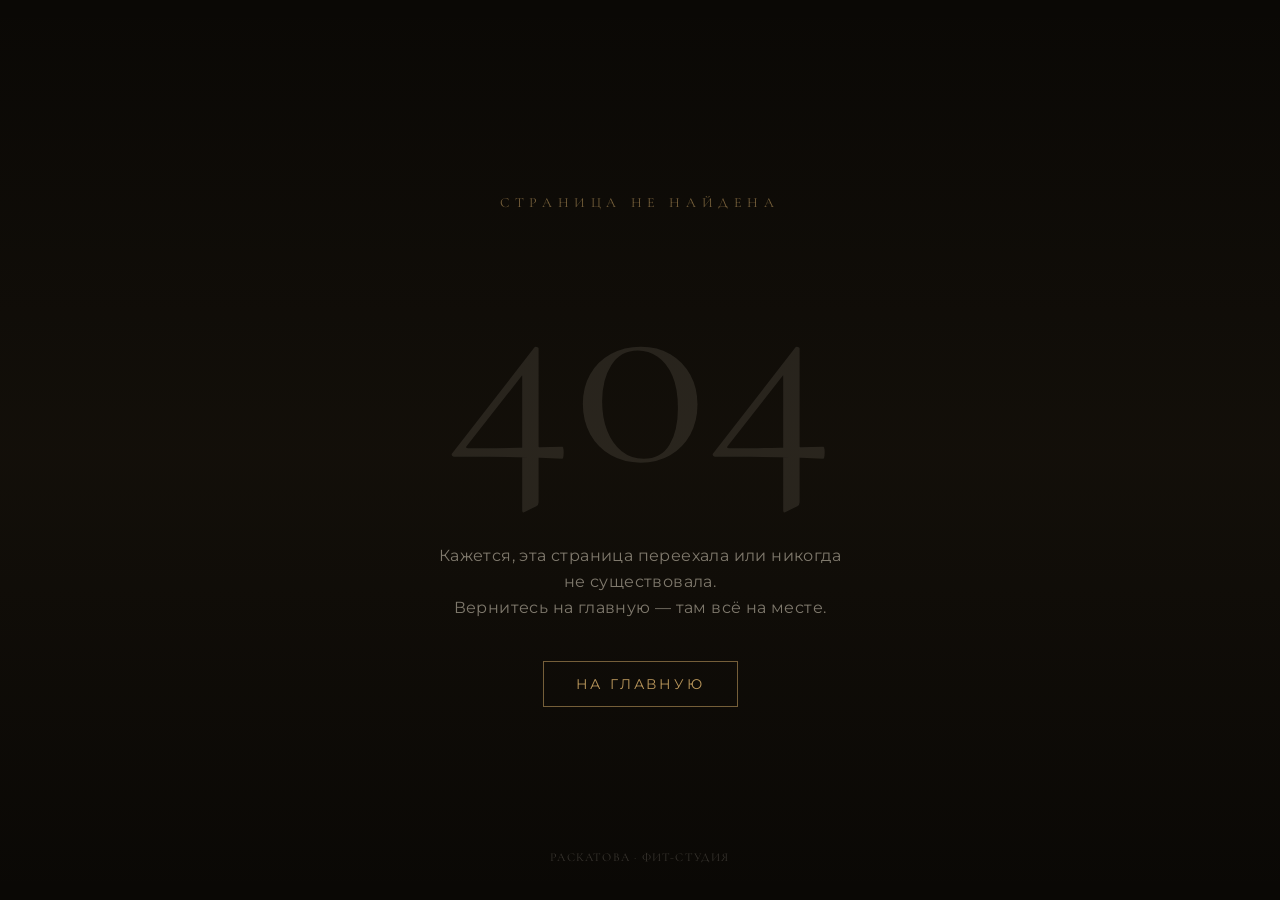
<file: index.html>
<!DOCTYPE html>
<html lang="ru">
  <head>
    <meta charset="UTF-8" />
    <meta name="viewport" content="width=device-width, initial-scale=1.0, maximum-scale=1" />

    <!-- ─── Primary SEO ─── -->
    <title>РАСКАТОВА Фит-Студия — фитнес в Коломне | Персональные тренировки</title>
    <meta name="description" content="Бутик-фит-студия Арины Раскатовой в Коломне. Персональные и групповые тренировки: силовой тренинг, растяжка, ягодичный марафон, стрип-пластика. Мини-группы до 4 человек. 16 лет опыта. Записаться: +7 (968) 945-36-12." />
    <meta name="keywords" content="фитнес Коломна, тренировки Коломна, фит-студия Коломна, персональный тренер Коломна, групповые тренировки Коломна, Раскатова фит-студия, ягодичный марафон Коломна, растяжка Коломна, силовой тренинг, стрип-пластика Коломна, фитнес для женщин Коломна" />
    <meta name="author" content="Арина Раскатова" />
    <meta name="robots" content="index, follow, max-image-preview:large, max-snippet:-1, max-video-preview:-1" />
    <link rel="canonical" href="https://raskatovafitstudio.ru/" />

    <!-- ─── Favicon (Яндекс читает favicon.ico) ─── -->
    <link rel="shortcut icon" href="/favicon.ico" />
    <link rel="icon" type="image/x-icon" href="/favicon.ico" />
    <link rel="icon" type="image/png" sizes="32x32" href="/favicon-32x32.png" />
    <link rel="icon" type="image/svg+xml" href="/favicon.svg" />
    <link rel="apple-touch-icon" sizes="180x180" href="/apple-touch-icon.png" />

    <!-- ─── Open Graph ─── -->
    <meta property="og:type" content="website" />
    <meta property="og:url" content="https://raskatovafitstudio.ru/" />
    <meta property="og:title" content="РАСКАТОВА Фит-Студия — фитнес в Коломне" />
    <meta property="og:description" content="Бутик-фит-студия в Коломне. Мини-группы до 4 человек, 8+ направлений, 16 лет опыта тренера. Фитнес без скуки и стыда — ради здоровья." />
    <meta property="og:image" content="https://raskatovafitstudio.ru/opengraph.jpg" />
    <meta property="og:image:width" content="1200" />
    <meta property="og:image:height" content="630" />
    <meta property="og:image:alt" content="РАСКАТОВА Фит-Студия в Коломне" />
    <meta property="og:locale" content="ru_RU" />
    <meta property="og:site_name" content="РАСКАТОВА Фит-Студия" />

    <!-- ─── Twitter / X ─── -->
    <meta name="twitter:card" content="summary_large_image" />
    <meta name="twitter:url" content="https://raskatovafitstudio.ru/" />
    <meta name="twitter:title" content="РАСКАТОВА Фит-Студия — фитнес в Коломне" />
    <meta name="twitter:description" content="Бутик-фит-студия в Коломне. Мини-группы до 4 человек, 8+ направлений, 16 лет опыта тренера." />
    <meta name="twitter:image" content="https://raskatovafitstudio.ru/opengraph.jpg" />

    <!-- ─── Fonts ─── -->
    <link rel="preconnect" href="https://fonts.googleapis.com">
    <link rel="preconnect" href="https://fonts.gstatic.com" crossorigin>
    <link href="https://fonts.googleapis.com/css2?family=Cormorant+Garamond:ital,wght@0,300;0,400;0,500;0,600;0,700;1,300;1,400&family=Montserrat:wght@300;400;500;600&display=swap" rel="stylesheet">

    <!-- ─── JSON-LD: LocalBusiness / HealthClub ─── -->
    <script type="application/ld+json">
    {
      "@context": "https://schema.org",
      "@type": ["HealthClub", "LocalBusiness"],
      "name": "РАСКАТОВА Фит-Студия",
      "alternateName": ["Raskatova Fit Studio", "Раскатова фит-студия Коломна"],
      "description": "Бутик-фит-студия Арины Раскатовой в Коломне. Персональные и групповые тренировки: силовой тренинг, растяжка, ягодичный марафон, стрип-пластика. Мини-группы до 4 человек. 16 лет опыта тренера.",
      "url": "https://raskatovafitstudio.ru/",
      "logo": {
        "@type": "ImageObject",
        "url": "https://raskatovafitstudio.ru/favicon-32x32.png",
        "width": 32,
        "height": 32
      },
      "image": {
        "@type": "ImageObject",
        "url": "https://raskatovafitstudio.ru/opengraph.jpg",
        "width": 1200,
        "height": 630
      },
      "telephone": "+79689453612",
      "address": {
        "@type": "PostalAddress",
        "streetAddress": "ул. Девичье поле, д. 4А",
        "addressLocality": "Коломна",
        "addressRegion": "Московская область",
        "postalCode": "140400",
        "addressCountry": "RU"
      },
      "geo": {
        "@type": "GeoCoordinates",
        "latitude": 55.0864,
        "longitude": 38.7718
      },
      "priceRange": "₽₽",
      "currenciesAccepted": "RUB",
      "paymentAccepted": "Наличные, Банковская карта",
      "openingHoursSpecification": [
        {
          "@type": "OpeningHoursSpecification",
          "dayOfWeek": ["Monday","Tuesday","Wednesday","Thursday","Friday"],
          "opens": "08:00",
          "closes": "21:00"
        },
        {
          "@type": "OpeningHoursSpecification",
          "dayOfWeek": ["Saturday","Sunday"],
          "opens": "09:00",
          "closes": "18:00"
        }
      ],
      "hasOfferCatalog": {
        "@type": "OfferCatalog",
        "name": "Тренировки и услуги",
        "itemListElement": [
          {
            "@type": "Offer",
            "itemOffered": {
              "@type": "Service",
              "name": "Индивидуальная тренировка",
              "description": "Персональная тренировка один на один с тренером, 60 минут, программа под ваши цели"
            },
            "price": "900",
            "priceCurrency": "RUB"
          },
          {
            "@type": "Offer",
            "itemOffered": {
              "@type": "Service",
              "name": "Смарт-группа (2–3 человека)",
              "description": "Тренировка в мини-группе с подругами, у каждой своя программа"
            },
            "price": "800",
            "priceCurrency": "RUB"
          },
          {
            "@type": "Offer",
            "itemOffered": {
              "@type": "Service",
              "name": "Марафон «Бразильские ягодицы»",
              "description": "Авторская программа на 1 месяц: 8 тренировок, гайд по питанию, до 4 участников"
            },
            "price": "3290",
            "priceCurrency": "RUB"
          },
          {
            "@type": "Offer",
            "itemOffered": {
              "@type": "Service",
              "name": "Марафон «Жиросжигание»",
              "description": "Программа на 1 месяц: 8 тренировок, прицельная работа с проблемными зонами"
            },
            "price": "3290",
            "priceCurrency": "RUB"
          },
          {
            "@type": "Offer",
            "itemOffered": {
              "@type": "Service",
              "name": "Массаж",
              "description": "Расслабляющий и восстановительный массаж"
            }
          }
        ]
      },
      "founder": {
        "@type": "Person",
        "name": "Арина Раскатова",
        "jobTitle": "Фитнес-тренер",
        "description": "Лицензированный тренер 11 направлений, 16 лет опыта в фитнесе"
      },
      "areaServed": [
        {
          "@type": "City",
          "name": "Коломна"
        },
        {
          "@type": "AdministrativeArea",
          "name": "Московская область"
        }
      ],
      "knowsAbout": ["силовой тренинг", "функциональный тренинг", "растяжка", "стрип-пластика", "йога", "ягодичный марафон", "жиросжигание", "здоровая спина", "массаж"]
    }
    </script>

    <!-- ─── JSON-LD: FAQPage (расширенные сниппеты в Яндексе и Google) ─── -->
    <script type="application/ld+json">
    {
      "@context": "https://schema.org",
      "@type": "FAQPage",
      "mainEntity": [
        {
          "@type": "Question",
          "name": "Где находится РАСКАТОВА фит-студия в Коломне?",
          "acceptedAnswer": {
            "@type": "Answer",
            "text": "Студия расположена по адресу: г. Коломна, ул. Девичье поле, д. 4А. Телефон: +7 (968) 945-36-12."
          }
        },
        {
          "@type": "Question",
          "name": "Сколько стоит персональная тренировка в Коломне в РАСКАТОВА фит-студии?",
          "acceptedAnswer": {
            "@type": "Answer",
            "text": "Индивидуальная тренировка — 900 рублей за занятие (60 минут). Смарт-группа (2–3 человека) — 800 рублей с человека. Марафон «Бразильские ягодицы» или «Жиросжигание» — 3 290 рублей в месяц (8 тренировок)."
          }
        },
        {
          "@type": "Question",
          "name": "Какие направления тренировок есть в РАСКАТОВА фит-студии?",
          "acceptedAnswer": {
            "@type": "Answer",
            "text": "В студии 8+ направлений: силовой тренинг, функциональный тренинг, жиросжигающие тренировки, растяжка, здоровая спина, степ + сила, бразильские ягодицы, стрип-пластика и массаж."
          }
        },
        {
          "@type": "Question",
          "name": "Сколько человек в группе на тренировках?",
          "acceptedAnswer": {
            "@type": "Answer",
            "text": "Максимум 4 человека в мини-группе. Смарт-группы — 2–3 человека. Это гарантирует личное внимание тренера каждому участнику."
          }
        },
        {
          "@type": "Question",
          "name": "Можно ли заниматься в студии, если давно не было тренировок или есть проблемы со здоровьем?",
          "acceptedAnswer": {
            "@type": "Answer",
            "text": "Да, студия специализируется на комфортном старте. Программа составляется индивидуально с учётом вашего состояния, здоровья и уровня подготовки. Никаких жёстких тренировок «до потери пульса»."
          }
        },
        {
          "@type": "Question",
          "name": "Как записаться на тренировку в РАСКАТОВА фит-студии?",
          "acceptedAnswer": {
            "@type": "Answer",
            "text": "Запишитесь онлайн через форму на сайте raskatovafitstudio.ru или позвоните по номеру +7 (968) 945-36-12. Студия находится в Коломне, ул. Девичье поле, д. 4А."
          }
        }
      ]
    }
    </script>

    <!-- ─── JSON-LD: BreadcrumbList ─── -->
    <script type="application/ld+json">
    {
      "@context": "https://schema.org",
      "@type": "BreadcrumbList",
      "itemListElement": [
        {
          "@type": "ListItem",
          "position": 1,
          "name": "РАСКАТОВА Фит-Студия",
          "item": "https://raskatovafitstudio.ru/"
        }
      ]
    }
    </script>

    <!-- ─── Assets ─── -->
    <script type="module" crossorigin src="assets/index-Dv2Tq3bS.js"></script>
    <link rel="stylesheet" crossorigin href="assets/index-hjs_Nuk6.css">
  </head>
  <body>
    <div id="root"></div>
  </body>
</html>
</file>
<file: assets/index-hjs_Nuk6.css>
@import"https://fonts.googleapis.com/css2?family=Cormorant+Garamond:ital,wght@0,400;0,600;1,400;1,600&family=Montserrat:wght@300;400;500&display=swap";@layer components;@layer properties{@supports (((-webkit-hyphens:none)) and (not (margin-trim:inline))) or ((-moz-orient:inline) and (not (color:rgb(from red r g b)))){*,:before,:after,::backdrop{--tw-translate-x:0;--tw-translate-y:0;--tw-translate-z:0;--tw-scale-x:1;--tw-scale-y:1;--tw-scale-z:1;--tw-space-y-reverse:0;--tw-space-x-reverse:0;--tw-divide-x-reverse:0;--tw-border-style:solid;--tw-gradient-position:initial;--tw-gradient-from:#0000;--tw-gradient-via:#0000;--tw-gradient-to:#0000;--tw-gradient-stops:initial;--tw-gradient-via-stops:initial;--tw-gradient-from-position:0%;--tw-gradient-via-position:50%;--tw-gradient-to-position:100%;--tw-leading:initial;--tw-font-weight:initial;--tw-tracking:initial;--tw-shadow:0 0 #0000;--tw-shadow-color:initial;--tw-shadow-alpha:100%;--tw-inset-shadow:0 0 #0000;--tw-inset-shadow-color:initial;--tw-inset-shadow-alpha:100%;--tw-ring-color:initial;--tw-ring-shadow:0 0 #0000;--tw-inset-ring-color:initial;--tw-inset-ring-shadow:0 0 #0000;--tw-ring-inset:initial;--tw-ring-offset-width:0px;--tw-ring-offset-color:#fff;--tw-ring-offset-shadow:0 0 #0000;--tw-outline-style:solid;--tw-blur:initial;--tw-brightness:initial;--tw-contrast:initial;--tw-grayscale:initial;--tw-hue-rotate:initial;--tw-invert:initial;--tw-opacity:initial;--tw-saturate:initial;--tw-sepia:initial;--tw-drop-shadow:initial;--tw-drop-shadow-color:initial;--tw-drop-shadow-alpha:100%;--tw-drop-shadow-size:initial;--tw-backdrop-blur:initial;--tw-backdrop-brightness:initial;--tw-backdrop-contrast:initial;--tw-backdrop-grayscale:initial;--tw-backdrop-hue-rotate:initial;--tw-backdrop-invert:initial;--tw-backdrop-opacity:initial;--tw-backdrop-saturate:initial;--tw-backdrop-sepia:initial;--tw-duration:initial;--tw-ease:initial;--tw-animation-delay:0s;--tw-animation-direction:normal;--tw-animation-duration:initial;--tw-animation-fill-mode:none;--tw-animation-iteration-count:1;--tw-enter-blur:0;--tw-enter-opacity:1;--tw-enter-rotate:0;--tw-enter-scale:1;--tw-enter-translate-x:0;--tw-enter-translate-y:0;--tw-exit-blur:0;--tw-exit-opacity:1;--tw-exit-rotate:0;--tw-exit-scale:1;--tw-exit-translate-x:0;--tw-exit-translate-y:0}}}@layer theme{:root,:host{--color-red-50:oklch(97.1% .013 17.38);--color-red-300:oklch(80.8% .114 19.571);--color-red-400:oklch(70.4% .191 22.216);--color-red-600:oklch(57.7% .245 27.325);--color-black:#000;--color-white:#fff;--spacing:.25rem;--container-xs:20rem;--container-md:28rem;--container-lg:32rem;--container-2xl:42rem;--container-3xl:48rem;--container-4xl:56rem;--container-5xl:64rem;--container-6xl:72rem;--container-7xl:80rem;--text-xs:.75rem;--text-xs--line-height:calc(1 / .75);--text-sm:.875rem;--text-sm--line-height:calc(1.25 / .875);--text-base:1rem;--text-base--line-height: 1.5 ;--text-lg:1.125rem;--text-lg--line-height:calc(1.75 / 1.125);--text-xl:1.25rem;--text-xl--line-height:calc(1.75 / 1.25);--text-2xl:1.5rem;--text-2xl--line-height:calc(2 / 1.5);--text-3xl:1.875rem;--text-3xl--line-height: 1.2 ;--text-4xl:2.25rem;--text-4xl--line-height:calc(2.5 / 2.25);--text-5xl:3rem;--text-5xl--line-height:1;--text-6xl:3.75rem;--text-6xl--line-height:1;--text-7xl:4.5rem;--text-7xl--line-height:1;--text-9xl:8rem;--text-9xl--line-height:1;--font-weight-medium:500;--font-weight-semibold:600;--font-weight-bold:700;--tracking-tight:-.025em;--tracking-wide:.025em;--tracking-wider:.05em;--tracking-widest:.1em;--leading-tight:1.25;--leading-snug:1.375;--leading-relaxed:1.625;--ease-in-out:cubic-bezier(.4, 0, .2, 1);--animate-ping:ping 1s cubic-bezier(0, 0, .2, 1) infinite;--blur-sm:8px;--blur-md:12px;--blur-xl:24px;--default-transition-duration:.15s;--default-transition-timing-function:cubic-bezier(.4, 0, .2, 1);--default-font-family:var(--app-font-sans);--default-mono-font-family:var(--app-font-mono)}}@layer base{*,:after,:before,::backdrop{box-sizing:border-box;border:0 solid;margin:0;padding:0}::file-selector-button{box-sizing:border-box;border:0 solid;margin:0;padding:0}html,:host{-webkit-text-size-adjust:100%;tab-size:4;line-height:1.5;font-family:var(--default-font-family,ui-sans-serif, system-ui, sans-serif, "Apple Color Emoji", "Segoe UI Emoji", "Segoe UI Symbol", "Noto Color Emoji");font-feature-settings:var(--default-font-feature-settings,normal);font-variation-settings:var(--default-font-variation-settings,normal);-webkit-tap-highlight-color:transparent}hr{height:0;color:inherit;border-top-width:1px}abbr:where([title]){-webkit-text-decoration:underline dotted;text-decoration:underline dotted}h1,h2,h3,h4,h5,h6{font-size:inherit;font-weight:inherit}a{color:inherit;-webkit-text-decoration:inherit;text-decoration:inherit}b,strong{font-weight:bolder}code,kbd,samp,pre{font-family:var(--default-mono-font-family,ui-monospace, SFMono-Regular, Menlo, Monaco, Consolas, "Liberation Mono", "Courier New", monospace);font-feature-settings:var(--default-mono-font-feature-settings,normal);font-variation-settings:var(--default-mono-font-variation-settings,normal);font-size:1em}small{font-size:80%}sub,sup{vertical-align:baseline;font-size:75%;line-height:0;position:relative}sub{bottom:-.25em}sup{top:-.5em}table{text-indent:0;border-color:inherit;border-collapse:collapse}:-moz-focusring{outline:auto}progress{vertical-align:baseline}summary{display:list-item}ol,ul,menu{list-style:none}img,svg,video,canvas,audio,iframe,embed,object{vertical-align:middle;display:block}img,video{max-width:100%;height:auto}button,input,select,optgroup,textarea{font:inherit;font-feature-settings:inherit;font-variation-settings:inherit;letter-spacing:inherit;color:inherit;opacity:1;background-color:#0000;border-radius:0}::file-selector-button{font:inherit;font-feature-settings:inherit;font-variation-settings:inherit;letter-spacing:inherit;color:inherit;opacity:1;background-color:#0000;border-radius:0}:where(select:is([multiple],[size])) optgroup{font-weight:bolder}:where(select:is([multiple],[size])) optgroup option{padding-inline-start:20px}::file-selector-button{margin-inline-end:4px}::placeholder{opacity:1}@supports (not ((-webkit-appearance:-apple-pay-button))) or (contain-intrinsic-size:1px){::placeholder{color:currentColor}@supports (color:color-mix(in lab,red,red)){::placeholder{color:color-mix(in oklab,currentcolor 50%,transparent)}}}textarea{resize:vertical}::-webkit-search-decoration{-webkit-appearance:none}::-webkit-date-and-time-value{min-height:1lh;text-align:inherit}::-webkit-datetime-edit{display:inline-flex}::-webkit-datetime-edit-fields-wrapper{padding:0}::-webkit-datetime-edit{padding-block:0}::-webkit-datetime-edit-year-field{padding-block:0}::-webkit-datetime-edit-month-field{padding-block:0}::-webkit-datetime-edit-day-field{padding-block:0}::-webkit-datetime-edit-hour-field{padding-block:0}::-webkit-datetime-edit-minute-field{padding-block:0}::-webkit-datetime-edit-second-field{padding-block:0}::-webkit-datetime-edit-millisecond-field{padding-block:0}::-webkit-datetime-edit-meridiem-field{padding-block:0}::-webkit-calendar-picker-indicator{line-height:1}:-moz-ui-invalid{box-shadow:none}button,input:where([type=button],[type=reset],[type=submit]){appearance:button}::file-selector-button{appearance:button}::-webkit-inner-spin-button{height:auto}::-webkit-outer-spin-button{height:auto}[hidden]:where(:not([hidden=until-found])){display:none!important}*{border-color:hsl(var(--border))}body{background-color:hsl(var(--background));font-family:var(--app-font-sans);color:hsl(var(--foreground));-webkit-font-smoothing:antialiased;-moz-osx-font-smoothing:grayscale}h1,h2,h3,h4,h5,h6{font-family:var(--app-font-serif);text-wrap:balance}p,li,blockquote{text-wrap:pretty}}@layer utilities{.pointer-events-auto{pointer-events:auto}.pointer-events-none{pointer-events:none}.visible{visibility:visible}.sr-only{clip-path:inset(50%);white-space:nowrap;border-width:0;width:1px;height:1px;margin:-1px;padding:0;position:absolute;overflow:hidden}.absolute{position:absolute}.fixed{position:fixed}.relative{position:relative}.static{position:static}.inset-0{inset:calc(var(--spacing) * 0)}.inset-x-0{inset-inline:calc(var(--spacing) * 0)}.top-0{top:calc(var(--spacing) * 0)}.top-1\/2{top:50%}.top-2{top:calc(var(--spacing) * 2)}.top-4{top:calc(var(--spacing) * 4)}.top-6{top:calc(var(--spacing) * 6)}.top-\[50\%\]{top:50%}.right-0{right:calc(var(--spacing) * 0)}.right-2{right:calc(var(--spacing) * 2)}.right-4{right:calc(var(--spacing) * 4)}.right-6{right:calc(var(--spacing) * 6)}.bottom-0{bottom:calc(var(--spacing) * 0)}.bottom-6{bottom:calc(var(--spacing) * 6)}.bottom-8{bottom:calc(var(--spacing) * 8)}.left-0{left:calc(var(--spacing) * 0)}.left-4{left:calc(var(--spacing) * 4)}.left-\[50\%\]{left:50%}.z-0{z-index:0}.z-10{z-index:10}.z-20{z-index:20}.z-40{z-index:40}.z-50{z-index:50}.z-\[100\]{z-index:100}.container{width:100%}@media(min-width:40rem){.container{max-width:40rem}}@media(min-width:48rem){.container{max-width:48rem}}@media(min-width:64rem){.container{max-width:64rem}}@media(min-width:80rem){.container{max-width:80rem}}@media(min-width:96rem){.container{max-width:96rem}}.-mx-1{margin-inline:calc(var(--spacing) * -1)}.-mx-4{margin-inline:calc(var(--spacing) * -4)}.mx-auto{margin-inline:auto}.my-1{margin-block:calc(var(--spacing) * 1)}.mt-1\.5{margin-top:calc(var(--spacing) * 1.5)}.mt-2{margin-top:calc(var(--spacing) * 2)}.mt-3{margin-top:calc(var(--spacing) * 3)}.mt-4{margin-top:calc(var(--spacing) * 4)}.mt-8{margin-top:calc(var(--spacing) * 8)}.mt-10{margin-top:calc(var(--spacing) * 10)}.mt-12{margin-top:calc(var(--spacing) * 12)}.mt-16{margin-top:calc(var(--spacing) * 16)}.mt-24{margin-top:calc(var(--spacing) * 24)}.mb-1{margin-bottom:calc(var(--spacing) * 1)}.mb-2{margin-bottom:calc(var(--spacing) * 2)}.mb-3{margin-bottom:calc(var(--spacing) * 3)}.mb-4{margin-bottom:calc(var(--spacing) * 4)}.mb-6{margin-bottom:calc(var(--spacing) * 6)}.mb-8{margin-bottom:calc(var(--spacing) * 8)}.mb-10{margin-bottom:calc(var(--spacing) * 10)}.mb-12{margin-bottom:calc(var(--spacing) * 12)}.mb-16{margin-bottom:calc(var(--spacing) * 16)}.mb-20{margin-bottom:calc(var(--spacing) * 20)}.ml-1{margin-left:calc(var(--spacing) * 1)}.flex{display:flex}.grid{display:grid}.hidden{display:none}.inline-block{display:inline-block}.inline-flex{display:inline-flex}.aspect-\[3\/4\]{aspect-ratio:3/4}.h-0\.5{height:calc(var(--spacing) * .5)}.h-1{height:calc(var(--spacing) * 1)}.h-1\.5{height:calc(var(--spacing) * 1.5)}.h-2{height:calc(var(--spacing) * 2)}.h-2\.5{height:calc(var(--spacing) * 2.5)}.h-3{height:calc(var(--spacing) * 3)}.h-3\.5{height:calc(var(--spacing) * 3.5)}.h-4{height:calc(var(--spacing) * 4)}.h-5{height:calc(var(--spacing) * 5)}.h-8{height:calc(var(--spacing) * 8)}.h-9{height:calc(var(--spacing) * 9)}.h-11{height:calc(var(--spacing) * 11)}.h-14{height:calc(var(--spacing) * 14)}.h-\[2px\]{height:2px}.h-\[var\(--radix-select-trigger-height\)\]{height:var(--radix-select-trigger-height)}.h-full{height:100%}.h-px{height:1px}.max-h-\[--radix-select-content-available-height\]{max-height:--radix-select-content-available-height}.max-h-screen{max-height:100vh}.min-h-8{min-height:calc(var(--spacing) * 8)}.min-h-9{min-height:calc(var(--spacing) * 9)}.min-h-10{min-height:calc(var(--spacing) * 10)}.min-h-\[100dvh\]{min-height:100dvh}.min-h-\[120px\]{min-height:120px}.min-h-screen{min-height:100vh}.w-1{width:calc(var(--spacing) * 1)}.w-1\.5{width:calc(var(--spacing) * 1.5)}.w-2{width:calc(var(--spacing) * 2)}.w-2\.5{width:calc(var(--spacing) * 2.5)}.w-3{width:calc(var(--spacing) * 3)}.w-3\.5{width:calc(var(--spacing) * 3.5)}.w-4{width:calc(var(--spacing) * 4)}.w-5{width:calc(var(--spacing) * 5)}.w-8{width:calc(var(--spacing) * 8)}.w-9{width:calc(var(--spacing) * 9)}.w-11{width:calc(var(--spacing) * 11)}.w-14{width:calc(var(--spacing) * 14)}.w-48{width:calc(var(--spacing) * 48)}.w-full{width:100%}.max-w-2xl{max-width:var(--container-2xl)}.max-w-3xl{max-width:var(--container-3xl)}.max-w-4xl{max-width:var(--container-4xl)}.max-w-5xl{max-width:var(--container-5xl)}.max-w-6xl{max-width:var(--container-6xl)}.max-w-7xl{max-width:var(--container-7xl)}.max-w-lg{max-width:var(--container-lg)}.max-w-md{max-width:var(--container-md)}.max-w-xs{max-width:var(--container-xs)}.min-w-\[8rem\]{min-width:8rem}.min-w-\[var\(--radix-select-trigger-width\)\]{min-width:var(--radix-select-trigger-width)}.flex-1{flex:1}.shrink-0{flex-shrink:0}.flex-grow{flex-grow:1}.origin-\[--radix-select-content-transform-origin\]{transform-origin:--radix-select-content-transform-origin}.origin-\[--radix-tooltip-content-transform-origin\]{transform-origin:--radix-tooltip-content-transform-origin}.origin-top{transform-origin:top}.-translate-x-2{--tw-translate-x:calc(var(--spacing) * -2);translate:var(--tw-translate-x) var(--tw-translate-y)}.translate-x-0{--tw-translate-x:calc(var(--spacing) * 0);translate:var(--tw-translate-x) var(--tw-translate-y)}.translate-x-\[-50\%\]{--tw-translate-x:-50%;translate:var(--tw-translate-x) var(--tw-translate-y)}.translate-x-full{--tw-translate-x:100%;translate:var(--tw-translate-x) var(--tw-translate-y)}.-translate-y-1\/2{--tw-translate-y: -50% ;translate:var(--tw-translate-x) var(--tw-translate-y)}.translate-y-\[-50\%\]{--tw-translate-y:-50%;translate:var(--tw-translate-x) var(--tw-translate-y)}.scale-105{--tw-scale-x:105%;--tw-scale-y:105%;--tw-scale-z:105%;scale:var(--tw-scale-x) var(--tw-scale-y)}.scale-110{--tw-scale-x:110%;--tw-scale-y:110%;--tw-scale-z:110%;scale:var(--tw-scale-x) var(--tw-scale-y)}.animate-in{animation:enter var(--tw-animation-duration,var(--tw-duration,.15s))var(--tw-ease,ease)var(--tw-animation-delay,0s)var(--tw-animation-iteration-count,1)var(--tw-animation-direction,normal)var(--tw-animation-fill-mode,none)}.animate-ping{animation:var(--animate-ping)}.cursor-default{cursor:default}.cursor-pointer{cursor:pointer}.grid-cols-2{grid-template-columns:repeat(2,minmax(0,1fr))}.grid-cols-3{grid-template-columns:repeat(3,minmax(0,1fr))}.flex-col{flex-direction:column}.flex-col-reverse{flex-direction:column-reverse}.flex-wrap{flex-wrap:wrap}.items-baseline{align-items:baseline}.items-center{align-items:center}.items-start{align-items:flex-start}.justify-between{justify-content:space-between}.justify-center{justify-content:center}.gap-0\.5{gap:calc(var(--spacing) * .5)}.gap-1{gap:calc(var(--spacing) * 1)}.gap-1\.5{gap:calc(var(--spacing) * 1.5)}.gap-2{gap:calc(var(--spacing) * 2)}.gap-3{gap:calc(var(--spacing) * 3)}.gap-4{gap:calc(var(--spacing) * 4)}.gap-6{gap:calc(var(--spacing) * 6)}.gap-8{gap:calc(var(--spacing) * 8)}.gap-10{gap:calc(var(--spacing) * 10)}.gap-16{gap:calc(var(--spacing) * 16)}:where(.space-y-0>:not(:last-child)){--tw-space-y-reverse:0;margin-block-start:calc(calc(var(--spacing) * 0) * var(--tw-space-y-reverse));margin-block-end:calc(calc(var(--spacing) * 0) * calc(1 - var(--tw-space-y-reverse)))}:where(.space-y-1\.5>:not(:last-child)){--tw-space-y-reverse:0;margin-block-start:calc(calc(var(--spacing) * 1.5) * var(--tw-space-y-reverse));margin-block-end:calc(calc(var(--spacing) * 1.5) * calc(1 - var(--tw-space-y-reverse)))}:where(.space-y-2>:not(:last-child)){--tw-space-y-reverse:0;margin-block-start:calc(calc(var(--spacing) * 2) * var(--tw-space-y-reverse));margin-block-end:calc(calc(var(--spacing) * 2) * calc(1 - var(--tw-space-y-reverse)))}:where(.space-y-3>:not(:last-child)){--tw-space-y-reverse:0;margin-block-start:calc(calc(var(--spacing) * 3) * var(--tw-space-y-reverse));margin-block-end:calc(calc(var(--spacing) * 3) * calc(1 - var(--tw-space-y-reverse)))}:where(.space-y-4>:not(:last-child)){--tw-space-y-reverse:0;margin-block-start:calc(calc(var(--spacing) * 4) * var(--tw-space-y-reverse));margin-block-end:calc(calc(var(--spacing) * 4) * calc(1 - var(--tw-space-y-reverse)))}:where(.space-y-8>:not(:last-child)){--tw-space-y-reverse:0;margin-block-start:calc(calc(var(--spacing) * 8) * var(--tw-space-y-reverse));margin-block-end:calc(calc(var(--spacing) * 8) * calc(1 - var(--tw-space-y-reverse)))}.gap-x-5{column-gap:calc(var(--spacing) * 5)}.gap-x-6{column-gap:calc(var(--spacing) * 6)}:where(.space-x-4>:not(:last-child)){--tw-space-x-reverse:0;margin-inline-start:calc(calc(var(--spacing) * 4) * var(--tw-space-x-reverse));margin-inline-end:calc(calc(var(--spacing) * 4) * calc(1 - var(--tw-space-x-reverse)))}:where(.space-x-6>:not(:last-child)){--tw-space-x-reverse:0;margin-inline-start:calc(calc(var(--spacing) * 6) * var(--tw-space-x-reverse));margin-inline-end:calc(calc(var(--spacing) * 6) * calc(1 - var(--tw-space-x-reverse)))}:where(.space-x-8>:not(:last-child)){--tw-space-x-reverse:0;margin-inline-start:calc(calc(var(--spacing) * 8) * var(--tw-space-x-reverse));margin-inline-end:calc(calc(var(--spacing) * 8) * calc(1 - var(--tw-space-x-reverse)))}.gap-y-1\.5{row-gap:calc(var(--spacing) * 1.5)}.gap-y-2{row-gap:calc(var(--spacing) * 2)}:where(.divide-x>:not(:last-child)){--tw-divide-x-reverse:0;border-inline-style:var(--tw-border-style);border-inline-start-width:calc(1px * var(--tw-divide-x-reverse));border-inline-end-width:calc(1px * calc(1 - var(--tw-divide-x-reverse)))}:where(.divide-white\/8>:not(:last-child)){border-color:#ffffff14}@supports (color:color-mix(in lab,red,red)){:where(.divide-white\/8>:not(:last-child)){border-color:color-mix(in oklab,var(--color-white) 8%,transparent)}}.self-end{align-self:flex-end}.overflow-hidden{overflow:hidden}.overflow-x-hidden{overflow-x:hidden}.overflow-y-auto{overflow-y:auto}.rounded-\[1px\]{border-radius:1px}.rounded-full{border-radius:3.40282e38px}.rounded-md{border-radius:calc(var(--radius) - 2px)}.rounded-none{border-radius:0}.rounded-sm{border-radius:calc(var(--radius) - 4px)}.border{border-style:var(--tw-border-style);border-width:1px}.border-y{border-block-style:var(--tw-border-style);border-block-width:1px}.border-t{border-top-style:var(--tw-border-style);border-top-width:1px}.border-b{border-bottom-style:var(--tw-border-style);border-bottom-width:1px}.\[border-color\:var\(--button-outline\)\]{border-color:var(--button-outline)}.border-card-border{border-color:hsl(var(--card-border))}.border-destructive{border-color:hsl(var(--destructive))}.border-destructive-border{border-color:var(--destructive-border)}.border-input{border-color:hsl(var(--input))}.border-popover-border{border-color:hsl(var(--popover-border))}.border-primary-border{border-color:var(--primary-border)}.border-primary\/15{border-color:hsl(var(--primary))}@supports (color:color-mix(in lab,red,red)){.border-primary\/15{border-color:color-mix(in oklab,hsl(var(--primary)) 15%,transparent)}}.border-primary\/20{border-color:hsl(var(--primary))}@supports (color:color-mix(in lab,red,red)){.border-primary\/20{border-color:color-mix(in oklab,hsl(var(--primary)) 20%,transparent)}}.border-primary\/25{border-color:hsl(var(--primary))}@supports (color:color-mix(in lab,red,red)){.border-primary\/25{border-color:color-mix(in oklab,hsl(var(--primary)) 25%,transparent)}}.border-primary\/50{border-color:hsl(var(--primary))}@supports (color:color-mix(in lab,red,red)){.border-primary\/50{border-color:color-mix(in oklab,hsl(var(--primary)) 50%,transparent)}}.border-primary\/60{border-color:hsl(var(--primary))}@supports (color:color-mix(in lab,red,red)){.border-primary\/60{border-color:color-mix(in oklab,hsl(var(--primary)) 60%,transparent)}}.border-secondary-border{border-color:var(--secondary-border)}.border-transparent{border-color:#0000}.border-white\/5{border-color:#ffffff0d}@supports (color:color-mix(in lab,red,red)){.border-white\/5{border-color:color-mix(in oklab,var(--color-white) 5%,transparent)}}.border-white\/8{border-color:#ffffff14}@supports (color:color-mix(in lab,red,red)){.border-white\/8{border-color:color-mix(in oklab,var(--color-white) 8%,transparent)}}.border-white\/10{border-color:#ffffff1a}@supports (color:color-mix(in lab,red,red)){.border-white\/10{border-color:color-mix(in oklab,var(--color-white) 10%,transparent)}}.border-white\/15{border-color:#ffffff26}@supports (color:color-mix(in lab,red,red)){.border-white\/15{border-color:color-mix(in oklab,var(--color-white) 15%,transparent)}}.bg-background,.bg-background\/60{background-color:hsl(var(--background))}@supports (color:color-mix(in lab,red,red)){.bg-background\/60{background-color:color-mix(in oklab,hsl(var(--background)) 60%,transparent)}}.bg-background\/90{background-color:hsl(var(--background))}@supports (color:color-mix(in lab,red,red)){.bg-background\/90{background-color:color-mix(in oklab,hsl(var(--background)) 90%,transparent)}}.bg-background\/95{background-color:hsl(var(--background))}@supports (color:color-mix(in lab,red,red)){.bg-background\/95{background-color:color-mix(in oklab,hsl(var(--background)) 95%,transparent)}}.bg-black\/80{background-color:#000c}@supports (color:color-mix(in lab,red,red)){.bg-black\/80{background-color:color-mix(in oklab,var(--color-black) 80%,transparent)}}.bg-card,.bg-card\/30{background-color:hsl(var(--card))}@supports (color:color-mix(in lab,red,red)){.bg-card\/30{background-color:color-mix(in oklab,hsl(var(--card)) 30%,transparent)}}.bg-card\/60{background-color:hsl(var(--card))}@supports (color:color-mix(in lab,red,red)){.bg-card\/60{background-color:color-mix(in oklab,hsl(var(--card)) 60%,transparent)}}.bg-destructive{background-color:hsl(var(--destructive))}.bg-muted{background-color:hsl(var(--muted))}.bg-popover{background-color:hsl(var(--popover))}.bg-primary,.bg-primary\/5{background-color:hsl(var(--primary))}@supports (color:color-mix(in lab,red,red)){.bg-primary\/5{background-color:color-mix(in oklab,hsl(var(--primary)) 5%,transparent)}}.bg-primary\/8{background-color:hsl(var(--primary))}@supports (color:color-mix(in lab,red,red)){.bg-primary\/8{background-color:color-mix(in oklab,hsl(var(--primary)) 8%,transparent)}}.bg-secondary{background-color:hsl(var(--secondary))}.bg-transparent{background-color:#0000}.bg-white\/3{background-color:#ffffff08}@supports (color:color-mix(in lab,red,red)){.bg-white\/3{background-color:color-mix(in oklab,var(--color-white) 3%,transparent)}}.bg-white\/10{background-color:#ffffff1a}@supports (color:color-mix(in lab,red,red)){.bg-white\/10{background-color:color-mix(in oklab,var(--color-white) 10%,transparent)}}.bg-white\/\[0\.03\]{background-color:#ffffff08}@supports (color:color-mix(in lab,red,red)){.bg-white\/\[0\.03\]{background-color:color-mix(in oklab,var(--color-white) 3%,transparent)}}.bg-gradient-to-b{--tw-gradient-position:to bottom in oklab;background-image:linear-gradient(var(--tw-gradient-stops))}.bg-gradient-to-br{--tw-gradient-position:to bottom right in oklab;background-image:linear-gradient(var(--tw-gradient-stops))}.bg-gradient-to-t{--tw-gradient-position:to top in oklab;background-image:linear-gradient(var(--tw-gradient-stops))}.from-\[\#1c1208\]{--tw-gradient-from:#1c1208;--tw-gradient-stops:var(--tw-gradient-via-stops,var(--tw-gradient-position), var(--tw-gradient-from) var(--tw-gradient-from-position), var(--tw-gradient-to) var(--tw-gradient-to-position))}.from-background{--tw-gradient-from:hsl(var(--background));--tw-gradient-stops:var(--tw-gradient-via-stops,var(--tw-gradient-position), var(--tw-gradient-from) var(--tw-gradient-from-position), var(--tw-gradient-to) var(--tw-gradient-to-position))}.from-background\/80{--tw-gradient-from:hsl(var(--background))}@supports (color:color-mix(in lab,red,red)){.from-background\/80{--tw-gradient-from:color-mix(in oklab, hsl(var(--background)) 80%, transparent)}}.from-background\/80{--tw-gradient-stops:var(--tw-gradient-via-stops,var(--tw-gradient-position), var(--tw-gradient-from) var(--tw-gradient-from-position), var(--tw-gradient-to) var(--tw-gradient-to-position))}.from-transparent{--tw-gradient-from:transparent;--tw-gradient-stops:var(--tw-gradient-via-stops,var(--tw-gradient-position), var(--tw-gradient-from) var(--tw-gradient-from-position), var(--tw-gradient-to) var(--tw-gradient-to-position))}.via-\[\#120e05\]{--tw-gradient-via:#120e05;--tw-gradient-via-stops:var(--tw-gradient-position), var(--tw-gradient-from) var(--tw-gradient-from-position), var(--tw-gradient-via) var(--tw-gradient-via-position), var(--tw-gradient-to) var(--tw-gradient-to-position);--tw-gradient-stops:var(--tw-gradient-via-stops)}.via-background\/60{--tw-gradient-via:hsl(var(--background))}@supports (color:color-mix(in lab,red,red)){.via-background\/60{--tw-gradient-via:color-mix(in oklab, hsl(var(--background)) 60%, transparent)}}.via-background\/60{--tw-gradient-via-stops:var(--tw-gradient-position), var(--tw-gradient-from) var(--tw-gradient-from-position), var(--tw-gradient-via) var(--tw-gradient-via-position), var(--tw-gradient-to) var(--tw-gradient-to-position);--tw-gradient-stops:var(--tw-gradient-via-stops)}.via-primary\/5{--tw-gradient-via:hsl(var(--primary))}@supports (color:color-mix(in lab,red,red)){.via-primary\/5{--tw-gradient-via:color-mix(in oklab, hsl(var(--primary)) 5%, transparent)}}.via-primary\/5{--tw-gradient-via-stops:var(--tw-gradient-position), var(--tw-gradient-from) var(--tw-gradient-from-position), var(--tw-gradient-via) var(--tw-gradient-via-position), var(--tw-gradient-to) var(--tw-gradient-to-position);--tw-gradient-stops:var(--tw-gradient-via-stops)}.via-primary\/10{--tw-gradient-via:hsl(var(--primary))}@supports (color:color-mix(in lab,red,red)){.via-primary\/10{--tw-gradient-via:color-mix(in oklab, hsl(var(--primary)) 10%, transparent)}}.via-primary\/10{--tw-gradient-via-stops:var(--tw-gradient-position), var(--tw-gradient-from) var(--tw-gradient-from-position), var(--tw-gradient-via) var(--tw-gradient-via-position), var(--tw-gradient-to) var(--tw-gradient-to-position);--tw-gradient-stops:var(--tw-gradient-via-stops)}.to-\[\#0a0805\]{--tw-gradient-to:#0a0805;--tw-gradient-stops:var(--tw-gradient-via-stops,var(--tw-gradient-position), var(--tw-gradient-from) var(--tw-gradient-from-position), var(--tw-gradient-to) var(--tw-gradient-to-position))}.to-background{--tw-gradient-to:hsl(var(--background));--tw-gradient-stops:var(--tw-gradient-via-stops,var(--tw-gradient-position), var(--tw-gradient-from) var(--tw-gradient-from-position), var(--tw-gradient-to) var(--tw-gradient-to-position))}.to-transparent{--tw-gradient-to:transparent;--tw-gradient-stops:var(--tw-gradient-via-stops,var(--tw-gradient-position), var(--tw-gradient-from) var(--tw-gradient-from-position), var(--tw-gradient-to) var(--tw-gradient-to-position))}.object-cover{object-fit:cover}.object-\[center_15\%\]{object-position:center 15%}.p-0{padding:calc(var(--spacing) * 0)}.p-1{padding:calc(var(--spacing) * 1)}.p-2{padding:calc(var(--spacing) * 2)}.p-3{padding:calc(var(--spacing) * 3)}.p-4{padding:calc(var(--spacing) * 4)}.p-6{padding:calc(var(--spacing) * 6)}.p-8{padding:calc(var(--spacing) * 8)}.px-2{padding-inline:calc(var(--spacing) * 2)}.px-2\.5{padding-inline:calc(var(--spacing) * 2.5)}.px-3{padding-inline:calc(var(--spacing) * 3)}.px-4{padding-inline:calc(var(--spacing) * 4)}.px-5{padding-inline:calc(var(--spacing) * 5)}.px-6{padding-inline:calc(var(--spacing) * 6)}.px-8{padding-inline:calc(var(--spacing) * 8)}.px-10{padding-inline:calc(var(--spacing) * 10)}.px-12{padding-inline:calc(var(--spacing) * 12)}.py-0\.5{padding-block:calc(var(--spacing) * .5)}.py-1{padding-block:calc(var(--spacing) * 1)}.py-1\.5{padding-block:calc(var(--spacing) * 1.5)}.py-2{padding-block:calc(var(--spacing) * 2)}.py-2\.5{padding-block:calc(var(--spacing) * 2.5)}.py-3{padding-block:calc(var(--spacing) * 3)}.py-3\.5{padding-block:calc(var(--spacing) * 3.5)}.py-4{padding-block:calc(var(--spacing) * 4)}.py-5{padding-block:calc(var(--spacing) * 5)}.py-6{padding-block:calc(var(--spacing) * 6)}.py-8{padding-block:calc(var(--spacing) * 8)}.py-16{padding-block:calc(var(--spacing) * 16)}.py-20{padding-block:calc(var(--spacing) * 20)}.py-24{padding-block:calc(var(--spacing) * 24)}.py-32{padding-block:calc(var(--spacing) * 32)}.pt-3{padding-top:calc(var(--spacing) * 3)}.pt-4{padding-top:calc(var(--spacing) * 4)}.pt-5{padding-top:calc(var(--spacing) * 5)}.pt-8{padding-top:calc(var(--spacing) * 8)}.pt-20{padding-top:calc(var(--spacing) * 20)}.pr-8{padding-right:calc(var(--spacing) * 8)}.pb-3{padding-bottom:calc(var(--spacing) * 3)}.pb-4{padding-bottom:calc(var(--spacing) * 4)}.pb-5{padding-bottom:calc(var(--spacing) * 5)}.pb-8{padding-bottom:calc(var(--spacing) * 8)}.pb-px{padding-bottom:1px}.pl-2{padding-left:calc(var(--spacing) * 2)}.text-center{text-align:center}.text-left{text-align:left}.text-right{text-align:right}.font-mono{font-family:var(--app-font-mono)}.font-sans{font-family:var(--app-font-sans)}.font-serif{font-family:var(--app-font-serif)}.text-2xl{font-size:var(--text-2xl);line-height:var(--tw-leading,var(--text-2xl--line-height))}.text-3xl{font-size:var(--text-3xl);line-height:var(--tw-leading,var(--text-3xl--line-height))}.text-4xl{font-size:var(--text-4xl);line-height:var(--tw-leading,var(--text-4xl--line-height))}.text-5xl{font-size:var(--text-5xl);line-height:var(--tw-leading,var(--text-5xl--line-height))}.text-6xl{font-size:var(--text-6xl);line-height:var(--tw-leading,var(--text-6xl--line-height))}.text-base{font-size:var(--text-base);line-height:var(--tw-leading,var(--text-base--line-height))}.text-lg{font-size:var(--text-lg);line-height:var(--tw-leading,var(--text-lg--line-height))}.text-sm{font-size:var(--text-sm);line-height:var(--tw-leading,var(--text-sm--line-height))}.text-xl{font-size:var(--text-xl);line-height:var(--tw-leading,var(--text-xl--line-height))}.text-xs{font-size:var(--text-xs);line-height:var(--tw-leading,var(--text-xs--line-height))}.text-\[0\.8rem\]{font-size:.8rem}.text-\[9px\]{font-size:9px}.text-\[10px\]{font-size:10px}.leading-none{--tw-leading:1;line-height:1}.leading-relaxed{--tw-leading:var(--leading-relaxed);line-height:var(--leading-relaxed)}.leading-snug{--tw-leading:var(--leading-snug);line-height:var(--leading-snug)}.leading-tight{--tw-leading:var(--leading-tight);line-height:var(--leading-tight)}.font-bold{--tw-font-weight:var(--font-weight-bold);font-weight:var(--font-weight-bold)}.font-medium{--tw-font-weight:var(--font-weight-medium);font-weight:var(--font-weight-medium)}.font-semibold{--tw-font-weight:var(--font-weight-semibold);font-weight:var(--font-weight-semibold)}.tracking-\[0\.2em\]{--tw-tracking:.2em;letter-spacing:.2em}.tracking-\[0\.3em\]{--tw-tracking:.3em;letter-spacing:.3em}.tracking-\[0\.4em\]{--tw-tracking:.4em;letter-spacing:.4em}.tracking-\[0\.18em\]{--tw-tracking:.18em;letter-spacing:.18em}.tracking-\[0\.25em\]{--tw-tracking:.25em;letter-spacing:.25em}.tracking-\[0\.35em\]{--tw-tracking:.35em;letter-spacing:.35em}.tracking-tight{--tw-tracking:var(--tracking-tight);letter-spacing:var(--tracking-tight)}.tracking-wide{--tw-tracking:var(--tracking-wide);letter-spacing:var(--tracking-wide)}.tracking-wider{--tw-tracking:var(--tracking-wider);letter-spacing:var(--tracking-wider)}.tracking-widest{--tw-tracking:var(--tracking-widest);letter-spacing:var(--tracking-widest)}.whitespace-nowrap{white-space:nowrap}.whitespace-pre-line{white-space:pre-line}.text-background{color:hsl(var(--background))}.text-destructive{color:hsl(var(--destructive))}.text-destructive-foreground{color:hsl(var(--destructive-foreground))}.text-foreground,.text-foreground\/10{color:hsl(var(--foreground))}@supports (color:color-mix(in lab,red,red)){.text-foreground\/10{color:color-mix(in oklab,hsl(var(--foreground)) 10%,transparent)}}.text-foreground\/20{color:hsl(var(--foreground))}@supports (color:color-mix(in lab,red,red)){.text-foreground\/20{color:color-mix(in oklab,hsl(var(--foreground)) 20%,transparent)}}.text-foreground\/50{color:hsl(var(--foreground))}@supports (color:color-mix(in lab,red,red)){.text-foreground\/50{color:color-mix(in oklab,hsl(var(--foreground)) 50%,transparent)}}.text-foreground\/80{color:hsl(var(--foreground))}@supports (color:color-mix(in lab,red,red)){.text-foreground\/80{color:color-mix(in oklab,hsl(var(--foreground)) 80%,transparent)}}.text-foreground\/90{color:hsl(var(--foreground))}@supports (color:color-mix(in lab,red,red)){.text-foreground\/90{color:color-mix(in oklab,hsl(var(--foreground)) 90%,transparent)}}.text-muted-foreground,.text-muted-foreground\/40{color:hsl(var(--muted-foreground))}@supports (color:color-mix(in lab,red,red)){.text-muted-foreground\/40{color:color-mix(in oklab,hsl(var(--muted-foreground)) 40%,transparent)}}.text-muted-foreground\/50{color:hsl(var(--muted-foreground))}@supports (color:color-mix(in lab,red,red)){.text-muted-foreground\/50{color:color-mix(in oklab,hsl(var(--muted-foreground)) 50%,transparent)}}.text-muted-foreground\/60{color:hsl(var(--muted-foreground))}@supports (color:color-mix(in lab,red,red)){.text-muted-foreground\/60{color:color-mix(in oklab,hsl(var(--muted-foreground)) 60%,transparent)}}.text-muted-foreground\/80{color:hsl(var(--muted-foreground))}@supports (color:color-mix(in lab,red,red)){.text-muted-foreground\/80{color:color-mix(in oklab,hsl(var(--muted-foreground)) 80%,transparent)}}.text-popover-foreground{color:hsl(var(--popover-foreground))}.text-primary{color:hsl(var(--primary))}.text-primary-foreground{color:hsl(var(--primary-foreground))}.text-primary\/0{color:hsl(var(--primary))}@supports (color:color-mix(in lab,red,red)){.text-primary\/0{color:color-mix(in oklab,hsl(var(--primary)) 0%,transparent)}}.text-primary\/10{color:hsl(var(--primary))}@supports (color:color-mix(in lab,red,red)){.text-primary\/10{color:color-mix(in oklab,hsl(var(--primary)) 10%,transparent)}}.text-primary\/40{color:hsl(var(--primary))}@supports (color:color-mix(in lab,red,red)){.text-primary\/40{color:color-mix(in oklab,hsl(var(--primary)) 40%,transparent)}}.text-primary\/60{color:hsl(var(--primary))}@supports (color:color-mix(in lab,red,red)){.text-primary\/60{color:color-mix(in oklab,hsl(var(--primary)) 60%,transparent)}}.text-secondary-foreground{color:hsl(var(--secondary-foreground))}.uppercase{text-transform:uppercase}.italic{font-style:italic}.underline-offset-4{text-underline-offset:4px}.opacity-0{opacity:0}.opacity-30{opacity:.3}.opacity-50{opacity:.5}.opacity-60{opacity:.6}.opacity-70{opacity:.7}.opacity-90{opacity:.9}.mix-blend-color{mix-blend-mode:color}.mix-blend-multiply{mix-blend-mode:multiply}.shadow{--tw-shadow:0 1px 3px 0 var(--tw-shadow-color,#0000001a), 0 1px 2px -1px var(--tw-shadow-color,#0000001a);box-shadow:var(--tw-inset-shadow),var(--tw-inset-ring-shadow),var(--tw-ring-offset-shadow),var(--tw-ring-shadow),var(--tw-shadow)}.shadow-lg{--tw-shadow:0 10px 15px -3px var(--tw-shadow-color,#0000001a), 0 4px 6px -4px var(--tw-shadow-color,#0000001a);box-shadow:var(--tw-inset-shadow),var(--tw-inset-ring-shadow),var(--tw-ring-offset-shadow),var(--tw-ring-shadow),var(--tw-shadow)}.shadow-md{--tw-shadow:0 4px 6px -1px var(--tw-shadow-color,#0000001a), 0 2px 4px -2px var(--tw-shadow-color,#0000001a);box-shadow:var(--tw-inset-shadow),var(--tw-inset-ring-shadow),var(--tw-ring-offset-shadow),var(--tw-ring-shadow),var(--tw-shadow)}.shadow-sm{--tw-shadow:0 1px 3px 0 var(--tw-shadow-color,#0000001a), 0 1px 2px -1px var(--tw-shadow-color,#0000001a);box-shadow:var(--tw-inset-shadow),var(--tw-inset-ring-shadow),var(--tw-ring-offset-shadow),var(--tw-ring-shadow),var(--tw-shadow)}.shadow-xs{--tw-shadow:0 1px 2px 0 var(--tw-shadow-color,#0000000d);box-shadow:var(--tw-inset-shadow),var(--tw-inset-ring-shadow),var(--tw-ring-offset-shadow),var(--tw-ring-shadow),var(--tw-shadow)}.shadow-black\/40{--tw-shadow-color:#0006}@supports (color:color-mix(in lab,red,red)){.shadow-black\/40{--tw-shadow-color:color-mix(in oklab, color-mix(in oklab, var(--color-black) 40%, transparent) var(--tw-shadow-alpha), transparent)}}.ring-offset-background{--tw-ring-offset-color:hsl(var(--background))}.outline{outline-style:var(--tw-outline-style);outline-width:1px}.brightness-\[0\.82\]{--tw-brightness:brightness(.82);filter:var(--tw-blur,) var(--tw-brightness,) var(--tw-contrast,) var(--tw-grayscale,) var(--tw-hue-rotate,) var(--tw-invert,) var(--tw-saturate,) var(--tw-sepia,) var(--tw-drop-shadow,)}.contrast-\[1\.15\]{--tw-contrast:contrast(1.15);filter:var(--tw-blur,) var(--tw-brightness,) var(--tw-contrast,) var(--tw-grayscale,) var(--tw-hue-rotate,) var(--tw-invert,) var(--tw-saturate,) var(--tw-sepia,) var(--tw-drop-shadow,)}.grayscale{--tw-grayscale:grayscale(100%);filter:var(--tw-blur,) var(--tw-brightness,) var(--tw-contrast,) var(--tw-grayscale,) var(--tw-hue-rotate,) var(--tw-invert,) var(--tw-saturate,) var(--tw-sepia,) var(--tw-drop-shadow,)}.filter{filter:var(--tw-blur,) var(--tw-brightness,) var(--tw-contrast,) var(--tw-grayscale,) var(--tw-hue-rotate,) var(--tw-invert,) var(--tw-saturate,) var(--tw-sepia,) var(--tw-drop-shadow,)}.backdrop-blur-md{--tw-backdrop-blur:blur(var(--blur-md));-webkit-backdrop-filter:var(--tw-backdrop-blur,) var(--tw-backdrop-brightness,) var(--tw-backdrop-contrast,) var(--tw-backdrop-grayscale,) var(--tw-backdrop-hue-rotate,) var(--tw-backdrop-invert,) var(--tw-backdrop-opacity,) var(--tw-backdrop-saturate,) var(--tw-backdrop-sepia,);backdrop-filter:var(--tw-backdrop-blur,) var(--tw-backdrop-brightness,) var(--tw-backdrop-contrast,) var(--tw-backdrop-grayscale,) var(--tw-backdrop-hue-rotate,) var(--tw-backdrop-invert,) var(--tw-backdrop-opacity,) var(--tw-backdrop-saturate,) var(--tw-backdrop-sepia,)}.backdrop-blur-sm{--tw-backdrop-blur:blur(var(--blur-sm));-webkit-backdrop-filter:var(--tw-backdrop-blur,) var(--tw-backdrop-brightness,) var(--tw-backdrop-contrast,) var(--tw-backdrop-grayscale,) var(--tw-backdrop-hue-rotate,) var(--tw-backdrop-invert,) var(--tw-backdrop-opacity,) var(--tw-backdrop-saturate,) var(--tw-backdrop-sepia,);backdrop-filter:var(--tw-backdrop-blur,) var(--tw-backdrop-brightness,) var(--tw-backdrop-contrast,) var(--tw-backdrop-grayscale,) var(--tw-backdrop-hue-rotate,) var(--tw-backdrop-invert,) var(--tw-backdrop-opacity,) var(--tw-backdrop-saturate,) var(--tw-backdrop-sepia,)}.backdrop-blur-xl{--tw-backdrop-blur:blur(var(--blur-xl));-webkit-backdrop-filter:var(--tw-backdrop-blur,) var(--tw-backdrop-brightness,) var(--tw-backdrop-contrast,) var(--tw-backdrop-grayscale,) var(--tw-backdrop-hue-rotate,) var(--tw-backdrop-invert,) var(--tw-backdrop-opacity,) var(--tw-backdrop-saturate,) var(--tw-backdrop-sepia,);backdrop-filter:var(--tw-backdrop-blur,) var(--tw-backdrop-brightness,) var(--tw-backdrop-contrast,) var(--tw-backdrop-grayscale,) var(--tw-backdrop-hue-rotate,) var(--tw-backdrop-invert,) var(--tw-backdrop-opacity,) var(--tw-backdrop-saturate,) var(--tw-backdrop-sepia,)}.transition{transition-property:color,background-color,border-color,outline-color,text-decoration-color,fill,stroke,--tw-gradient-from,--tw-gradient-via,--tw-gradient-to,opacity,box-shadow,transform,translate,scale,rotate,filter,-webkit-backdrop-filter,backdrop-filter,display,content-visibility,overlay,pointer-events;transition-timing-function:var(--tw-ease,var(--default-transition-timing-function));transition-duration:var(--tw-duration,var(--default-transition-duration))}.transition-all{transition-property:all;transition-timing-function:var(--tw-ease,var(--default-transition-timing-function));transition-duration:var(--tw-duration,var(--default-transition-duration))}.transition-colors{transition-property:color,background-color,border-color,outline-color,text-decoration-color,fill,stroke,--tw-gradient-from,--tw-gradient-via,--tw-gradient-to;transition-timing-function:var(--tw-ease,var(--default-transition-timing-function));transition-duration:var(--tw-duration,var(--default-transition-duration))}.transition-opacity{transition-property:opacity;transition-timing-function:var(--tw-ease,var(--default-transition-timing-function));transition-duration:var(--tw-duration,var(--default-transition-duration))}.transition-transform{transition-property:transform,translate,scale,rotate;transition-timing-function:var(--tw-ease,var(--default-transition-timing-function));transition-duration:var(--tw-duration,var(--default-transition-duration))}.duration-200{--tw-duration:.2s;transition-duration:.2s}.duration-300{--tw-duration:.3s;transition-duration:.3s}.duration-500{--tw-duration:.5s;transition-duration:.5s}.duration-700{--tw-duration:.7s;transition-duration:.7s}.ease-in-out{--tw-ease:var(--ease-in-out);transition-timing-function:var(--ease-in-out)}.fade-in-0{--tw-enter-opacity:0}.outline-none{--tw-outline-style:none;outline-style:none}.select-none{-webkit-user-select:none;user-select:none}.zoom-in-95{--tw-enter-scale:.95}@media(hover:hover){.group-hover\:translate-x-0:is(:where(.group):hover *){--tw-translate-x:calc(var(--spacing) * 0);translate:var(--tw-translate-x) var(--tw-translate-y)}.group-hover\:border-primary\/40:is(:where(.group):hover *){border-color:hsl(var(--primary))}@supports (color:color-mix(in lab,red,red)){.group-hover\:border-primary\/40:is(:where(.group):hover *){border-color:color-mix(in oklab,hsl(var(--primary)) 40%,transparent)}}.group-hover\:text-foreground:is(:where(.group):hover *){color:hsl(var(--foreground))}.group-hover\:text-primary:is(:where(.group):hover *){color:hsl(var(--primary))}.group-hover\:text-primary-foreground:is(:where(.group):hover *){color:hsl(var(--primary-foreground))}.group-hover\:text-primary\/60:is(:where(.group):hover *){color:hsl(var(--primary))}@supports (color:color-mix(in lab,red,red)){.group-hover\:text-primary\/60:is(:where(.group):hover *){color:color-mix(in oklab,hsl(var(--primary)) 60%,transparent)}}.group-hover\:opacity-0:is(:where(.group):hover *){opacity:0}.group-hover\:opacity-100:is(:where(.group):hover *){opacity:1}.group-hover\:brightness-90:is(:where(.group):hover *){--tw-brightness:brightness(90%);filter:var(--tw-blur,) var(--tw-brightness,) var(--tw-contrast,) var(--tw-grayscale,) var(--tw-hue-rotate,) var(--tw-invert,) var(--tw-saturate,) var(--tw-sepia,) var(--tw-drop-shadow,)}.group-hover\:grayscale-0:is(:where(.group):hover *){--tw-grayscale:grayscale(0%);filter:var(--tw-blur,) var(--tw-brightness,) var(--tw-contrast,) var(--tw-grayscale,) var(--tw-hue-rotate,) var(--tw-invert,) var(--tw-saturate,) var(--tw-sepia,) var(--tw-drop-shadow,)}}.group-\[\.destructive\]\:border-muted\/40:is(:where(.group).destructive *){border-color:hsl(var(--muted))}@supports (color:color-mix(in lab,red,red)){.group-\[\.destructive\]\:border-muted\/40:is(:where(.group).destructive *){border-color:color-mix(in oklab,hsl(var(--muted)) 40%,transparent)}}.group-\[\.destructive\]\:text-red-300:is(:where(.group).destructive *){color:var(--color-red-300)}.peer-disabled\:cursor-not-allowed:is(:where(.peer):disabled~*){cursor:not-allowed}.peer-disabled\:opacity-70:is(:where(.peer):disabled~*){opacity:.7}.selection\:bg-primary\/30 ::selection{background-color:hsl(var(--primary))}@supports (color:color-mix(in lab,red,red)){.selection\:bg-primary\/30 ::selection{background-color:color-mix(in oklab,hsl(var(--primary)) 30%,transparent)}}.selection\:bg-primary\/30::selection{background-color:hsl(var(--primary))}@supports (color:color-mix(in lab,red,red)){.selection\:bg-primary\/30::selection{background-color:color-mix(in oklab,hsl(var(--primary)) 30%,transparent)}}.selection\:text-primary ::selection{color:hsl(var(--primary))}.selection\:text-primary::selection{color:hsl(var(--primary))}.file\:border-0::file-selector-button{border-style:var(--tw-border-style);border-width:0}.file\:bg-transparent::file-selector-button{background-color:#0000}.file\:text-sm::file-selector-button{font-size:var(--text-sm);line-height:var(--tw-leading,var(--text-sm--line-height))}.file\:font-medium::file-selector-button{--tw-font-weight:var(--font-weight-medium);font-weight:var(--font-weight-medium)}.file\:text-foreground::file-selector-button{color:hsl(var(--foreground))}.placeholder\:text-muted-foreground::placeholder{color:hsl(var(--muted-foreground))}@media(hover:hover){.hover\:scale-105:hover{--tw-scale-x:105%;--tw-scale-y:105%;--tw-scale-z:105%;scale:var(--tw-scale-x) var(--tw-scale-y)}.hover\:border-primary:hover,.hover\:border-primary\/40:hover{border-color:hsl(var(--primary))}@supports (color:color-mix(in lab,red,red)){.hover\:border-primary\/40:hover{border-color:color-mix(in oklab,hsl(var(--primary)) 40%,transparent)}}.hover\:border-primary\/60:hover{border-color:hsl(var(--primary))}@supports (color:color-mix(in lab,red,red)){.hover\:border-primary\/60:hover{border-color:color-mix(in oklab,hsl(var(--primary)) 60%,transparent)}}.hover\:bg-primary:hover,.hover\:bg-primary\/5:hover{background-color:hsl(var(--primary))}@supports (color:color-mix(in lab,red,red)){.hover\:bg-primary\/5:hover{background-color:color-mix(in oklab,hsl(var(--primary)) 5%,transparent)}}.hover\:bg-primary\/10:hover{background-color:hsl(var(--primary))}@supports (color:color-mix(in lab,red,red)){.hover\:bg-primary\/10:hover{background-color:color-mix(in oklab,hsl(var(--primary)) 10%,transparent)}}.hover\:bg-primary\/90:hover{background-color:hsl(var(--primary))}@supports (color:color-mix(in lab,red,red)){.hover\:bg-primary\/90:hover{background-color:color-mix(in oklab,hsl(var(--primary)) 90%,transparent)}}.hover\:bg-secondary:hover{background-color:hsl(var(--secondary))}.hover\:bg-white\/\[0\.02\]:hover{background-color:#ffffff05}@supports (color:color-mix(in lab,red,red)){.hover\:bg-white\/\[0\.02\]:hover{background-color:color-mix(in oklab,var(--color-white) 2%,transparent)}}.hover\:text-background:hover{color:hsl(var(--background))}.hover\:text-foreground:hover{color:hsl(var(--foreground))}.hover\:text-muted-foreground:hover{color:hsl(var(--muted-foreground))}.hover\:text-primary:hover{color:hsl(var(--primary))}.hover\:text-primary-foreground:hover{color:hsl(var(--primary-foreground))}.hover\:underline:hover{text-decoration-line:underline}.hover\:opacity-100:hover{opacity:1}.group-\[\.destructive\]\:hover\:border-destructive\/30:is(:where(.group).destructive *):hover{border-color:hsl(var(--destructive))}@supports (color:color-mix(in lab,red,red)){.group-\[\.destructive\]\:hover\:border-destructive\/30:is(:where(.group).destructive *):hover{border-color:color-mix(in oklab,hsl(var(--destructive)) 30%,transparent)}}.group-\[\.destructive\]\:hover\:bg-destructive:is(:where(.group).destructive *):hover{background-color:hsl(var(--destructive))}.group-\[\.destructive\]\:hover\:text-destructive-foreground:is(:where(.group).destructive *):hover{color:hsl(var(--destructive-foreground))}.group-\[\.destructive\]\:hover\:text-red-50:is(:where(.group).destructive *):hover{color:var(--color-red-50)}}.focus\:bg-accent:focus{background-color:hsl(var(--accent))}.focus\:text-accent-foreground:focus{color:hsl(var(--accent-foreground))}.focus\:opacity-100:focus{opacity:1}.focus\:ring-1:focus{--tw-ring-shadow:var(--tw-ring-inset,) 0 0 0 calc(1px + var(--tw-ring-offset-width)) var(--tw-ring-color,currentcolor);box-shadow:var(--tw-inset-shadow),var(--tw-inset-ring-shadow),var(--tw-ring-offset-shadow),var(--tw-ring-shadow),var(--tw-shadow)}.focus\:ring-2:focus{--tw-ring-shadow:var(--tw-ring-inset,) 0 0 0 calc(2px + var(--tw-ring-offset-width)) var(--tw-ring-color,currentcolor);box-shadow:var(--tw-inset-shadow),var(--tw-inset-ring-shadow),var(--tw-ring-offset-shadow),var(--tw-ring-shadow),var(--tw-shadow)}.focus\:ring-primary:focus{--tw-ring-color:hsl(var(--primary))}.focus\:ring-ring:focus{--tw-ring-color:hsl(var(--ring))}.focus\:ring-offset-2:focus{--tw-ring-offset-width:2px;--tw-ring-offset-shadow:var(--tw-ring-inset,) 0 0 0 var(--tw-ring-offset-width) var(--tw-ring-offset-color)}.focus\:outline-none:focus{--tw-outline-style:none;outline-style:none}.group-\[\.destructive\]\:focus\:ring-destructive:is(:where(.group).destructive *):focus{--tw-ring-color:hsl(var(--destructive))}.group-\[\.destructive\]\:focus\:ring-red-400:is(:where(.group).destructive *):focus{--tw-ring-color:var(--color-red-400)}.group-\[\.destructive\]\:focus\:ring-offset-red-600:is(:where(.group).destructive *):focus{--tw-ring-offset-color:var(--color-red-600)}.focus-visible\:ring-1:focus-visible{--tw-ring-shadow:var(--tw-ring-inset,) 0 0 0 calc(1px + var(--tw-ring-offset-width)) var(--tw-ring-color,currentcolor);box-shadow:var(--tw-inset-shadow),var(--tw-inset-ring-shadow),var(--tw-ring-offset-shadow),var(--tw-ring-shadow),var(--tw-shadow)}.focus-visible\:ring-primary:focus-visible{--tw-ring-color:hsl(var(--primary))}.focus-visible\:ring-ring:focus-visible{--tw-ring-color:hsl(var(--ring))}.focus-visible\:outline-none:focus-visible{--tw-outline-style:none;outline-style:none}.active\:shadow-none:active{--tw-shadow:0 0 #0000;box-shadow:var(--tw-inset-shadow),var(--tw-inset-ring-shadow),var(--tw-ring-offset-shadow),var(--tw-ring-shadow),var(--tw-shadow)}.disabled\:pointer-events-none:disabled{pointer-events:none}.disabled\:cursor-not-allowed:disabled{cursor:not-allowed}.disabled\:opacity-50:disabled{opacity:.5}.data-\[disabled\]\:pointer-events-none[data-disabled]{pointer-events:none}.data-\[disabled\]\:opacity-50[data-disabled]{opacity:.5}.data-\[placeholder\]\:text-muted-foreground[data-placeholder]{color:hsl(var(--muted-foreground))}.data-\[side\=bottom\]\:translate-y-1[data-side=bottom]{--tw-translate-y:calc(var(--spacing) * 1);translate:var(--tw-translate-x) var(--tw-translate-y)}.data-\[side\=bottom\]\:slide-in-from-top-2[data-side=bottom]{--tw-enter-translate-y:calc(2*var(--spacing)*-1)}.data-\[side\=left\]\:-translate-x-1[data-side=left]{--tw-translate-x:calc(var(--spacing) * -1);translate:var(--tw-translate-x) var(--tw-translate-y)}.data-\[side\=left\]\:slide-in-from-right-2[data-side=left]{--tw-enter-translate-x:calc(2*var(--spacing))}.data-\[side\=right\]\:translate-x-1[data-side=right]{--tw-translate-x:calc(var(--spacing) * 1);translate:var(--tw-translate-x) var(--tw-translate-y)}.data-\[side\=right\]\:slide-in-from-left-2[data-side=right]{--tw-enter-translate-x:calc(2*var(--spacing)*-1)}.data-\[side\=top\]\:-translate-y-1[data-side=top]{--tw-translate-y:calc(var(--spacing) * -1);translate:var(--tw-translate-x) var(--tw-translate-y)}.data-\[side\=top\]\:slide-in-from-bottom-2[data-side=top]{--tw-enter-translate-y:calc(2*var(--spacing))}.data-\[state\=closed\]\:animate-out[data-state=closed]{animation:exit var(--tw-animation-duration,var(--tw-duration,.15s))var(--tw-ease,ease)var(--tw-animation-delay,0s)var(--tw-animation-iteration-count,1)var(--tw-animation-direction,normal)var(--tw-animation-fill-mode,none)}.data-\[state\=closed\]\:fade-out-0[data-state=closed]{--tw-exit-opacity:0}.data-\[state\=closed\]\:fade-out-80[data-state=closed]{--tw-exit-opacity:.8}.data-\[state\=closed\]\:zoom-out-95[data-state=closed]{--tw-exit-scale:.95}.data-\[state\=closed\]\:slide-out-to-left-1\/2[data-state=closed]{--tw-exit-translate-x: -50% }.data-\[state\=closed\]\:slide-out-to-right-full[data-state=closed]{--tw-exit-translate-x: 100% }.data-\[state\=closed\]\:slide-out-to-top-\[48\%\][data-state=closed]{--tw-exit-translate-y: -48% }.data-\[state\=open\]\:animate-in[data-state=open]{animation:enter var(--tw-animation-duration,var(--tw-duration,.15s))var(--tw-ease,ease)var(--tw-animation-delay,0s)var(--tw-animation-iteration-count,1)var(--tw-animation-direction,normal)var(--tw-animation-fill-mode,none)}.data-\[state\=open\]\:bg-accent[data-state=open]{background-color:hsl(var(--accent))}.data-\[state\=open\]\:text-muted-foreground[data-state=open]{color:hsl(var(--muted-foreground))}.data-\[state\=open\]\:fade-in-0[data-state=open]{--tw-enter-opacity:0}.data-\[state\=open\]\:zoom-in-95[data-state=open]{--tw-enter-scale:.95}.data-\[state\=open\]\:slide-in-from-left-1\/2[data-state=open]{--tw-enter-translate-x: -50% }.data-\[state\=open\]\:slide-in-from-top-\[48\%\][data-state=open]{--tw-enter-translate-y: -48% }.data-\[state\=open\]\:slide-in-from-top-full[data-state=open]{--tw-enter-translate-y: -100% }.data-\[swipe\=cancel\]\:translate-x-0[data-swipe=cancel]{--tw-translate-x:calc(var(--spacing) * 0);translate:var(--tw-translate-x) var(--tw-translate-y)}.data-\[swipe\=end\]\:translate-x-\[var\(--radix-toast-swipe-end-x\)\][data-swipe=end]{--tw-translate-x:var(--radix-toast-swipe-end-x);translate:var(--tw-translate-x) var(--tw-translate-y)}.data-\[swipe\=end\]\:animate-out[data-swipe=end]{animation:exit var(--tw-animation-duration,var(--tw-duration,.15s))var(--tw-ease,ease)var(--tw-animation-delay,0s)var(--tw-animation-iteration-count,1)var(--tw-animation-direction,normal)var(--tw-animation-fill-mode,none)}.data-\[swipe\=move\]\:translate-x-\[var\(--radix-toast-swipe-move-x\)\][data-swipe=move]{--tw-translate-x:var(--radix-toast-swipe-move-x);translate:var(--tw-translate-x) var(--tw-translate-y)}.data-\[swipe\=move\]\:transition-none[data-swipe=move]{transition-property:none}@media(min-width:40rem){.sm\:top-auto{top:auto}.sm\:right-0{right:calc(var(--spacing) * 0)}.sm\:bottom-0{bottom:calc(var(--spacing) * 0)}.sm\:flex{display:flex}.sm\:hidden{display:none}.sm\:max-w-\[425px\]{max-width:425px}.sm\:max-w-\[480px\]{max-width:480px}.sm\:grid-cols-6{grid-template-columns:repeat(6,minmax(0,1fr))}.sm\:flex-col{flex-direction:column}.sm\:flex-row{flex-direction:row}.sm\:items-center{align-items:center}.sm\:items-stretch{align-items:stretch}.sm\:justify-end{justify-content:flex-end}:where(.sm\:space-x-2>:not(:last-child)){--tw-space-x-reverse:0;margin-inline-start:calc(calc(var(--spacing) * 2) * var(--tw-space-x-reverse));margin-inline-end:calc(calc(var(--spacing) * 2) * calc(1 - var(--tw-space-x-reverse)))}.sm\:rounded-lg{border-radius:var(--radius)}.sm\:border-t-0{border-top-style:var(--tw-border-style);border-top-width:0}.sm\:px-7{padding-inline:calc(var(--spacing) * 7)}.sm\:py-4{padding-block:calc(var(--spacing) * 4)}.sm\:pt-5{padding-top:calc(var(--spacing) * 5)}.sm\:pt-7{padding-top:calc(var(--spacing) * 7)}.sm\:pb-4{padding-bottom:calc(var(--spacing) * 4)}.sm\:pb-5{padding-bottom:calc(var(--spacing) * 5)}.sm\:pb-7{padding-bottom:calc(var(--spacing) * 7)}.sm\:text-left{text-align:left}.sm\:text-2xl{font-size:var(--text-2xl);line-height:var(--tw-leading,var(--text-2xl--line-height))}.sm\:text-4xl{font-size:var(--text-4xl);line-height:var(--tw-leading,var(--text-4xl--line-height))}.data-\[state\=open\]\:sm\:slide-in-from-bottom-full[data-state=open]{--tw-enter-translate-y: 100% }}@media(min-width:48rem){.md\:right-10{right:calc(var(--spacing) * 10)}.md\:left-10{left:calc(var(--spacing) * 10)}.md\:mb-0{margin-bottom:calc(var(--spacing) * 0)}.md\:flex{display:flex}.md\:hidden{display:none}.md\:max-w-\[420px\]{max-width:420px}.md\:grid-cols-3{grid-template-columns:repeat(3,minmax(0,1fr))}.md\:grid-cols-4{grid-template-columns:repeat(4,minmax(0,1fr))}.md\:flex-row{flex-direction:row}.md\:items-center{align-items:center}.md\:items-end{align-items:flex-end}.md\:gap-8{gap:calc(var(--spacing) * 8)}.md\:gap-16{gap:calc(var(--spacing) * 16)}.md\:p-12{padding:calc(var(--spacing) * 12)}.md\:px-12{padding-inline:calc(var(--spacing) * 12)}.md\:py-32{padding-block:calc(var(--spacing) * 32)}.md\:text-left{text-align:left}.md\:text-2xl{font-size:var(--text-2xl);line-height:var(--tw-leading,var(--text-2xl--line-height))}.md\:text-3xl{font-size:var(--text-3xl);line-height:var(--tw-leading,var(--text-3xl--line-height))}.md\:text-4xl{font-size:var(--text-4xl);line-height:var(--tw-leading,var(--text-4xl--line-height))}.md\:text-5xl{font-size:var(--text-5xl);line-height:var(--tw-leading,var(--text-5xl--line-height))}.md\:text-6xl{font-size:var(--text-6xl);line-height:var(--tw-leading,var(--text-6xl--line-height))}.md\:text-7xl{font-size:var(--text-7xl);line-height:var(--tw-leading,var(--text-7xl--line-height))}.md\:text-base{font-size:var(--text-base);line-height:var(--tw-leading,var(--text-base--line-height))}.md\:text-sm{font-size:var(--text-sm);line-height:var(--tw-leading,var(--text-sm--line-height))}.md\:text-xl{font-size:var(--text-xl);line-height:var(--tw-leading,var(--text-xl--line-height))}}@media(min-width:64rem){.lg\:grid-cols-2{grid-template-columns:repeat(2,minmax(0,1fr))}.lg\:text-9xl{font-size:var(--text-9xl);line-height:var(--tw-leading,var(--text-9xl--line-height))}}.\[\&_svg\]\:pointer-events-none svg{pointer-events:none}.\[\&_svg\]\:size-4 svg{width:calc(var(--spacing) * 4);height:calc(var(--spacing) * 4)}.\[\&_svg\]\:shrink-0 svg{flex-shrink:0}.\[\&\>span\]\:line-clamp-1>span{-webkit-line-clamp:1;-webkit-box-orient:vertical;display:-webkit-box;overflow:hidden}input[type=search]::-webkit-search-cancel-button{display:none}[contenteditable][data-placeholder]:empty:before{content:attr(data-placeholder);color:hsl(var(--muted-foreground));pointer-events:none}.toggle-elevate:before,.toggle-elevate-2:before{content:"";pointer-events:none;border-radius:inherit;z-index:-1;position:absolute;inset:0}.toggle-elevate.toggle-elevated:before{background-color:var(--elevate-2)}.border.toggle-elevate:before{inset:-1px}.hover-elevate:not(.no-default-hover-elevate),.active-elevate:not(.no-default-active-elevate),.hover-elevate-2:not(.no-default-hover-elevate),.active-elevate-2:not(.no-default-active-elevate){z-index:0;position:relative}.hover-elevate:not(.no-default-hover-elevate):after,.active-elevate:not(.no-default-active-elevate):after,.hover-elevate-2:not(.no-default-hover-elevate):after,.active-elevate-2:not(.no-default-active-elevate):after{content:"";pointer-events:none;border-radius:inherit;z-index:999;position:absolute;inset:0}.hover-elevate:hover:not(.no-default-hover-elevate):after,.active-elevate:active:not(.no-default-active-elevate):after{background-color:var(--elevate-1)}.hover-elevate-2:hover:not(.no-default-hover-elevate):after,.active-elevate-2:active:not(.no-default-active-elevate):after{background-color:var(--elevate-2)}.border.hover-elevate:not(.no-hover-interaction-elevate):after,.border.active-elevate:not(.no-active-interaction-elevate):after,.border.hover-elevate-2:not(.no-hover-interaction-elevate):after,.border.active-elevate-2:not(.no-active-interaction-elevate):after{inset:-1px}}@property --tw-animation-delay{syntax:"*";inherits:false;initial-value:0s}@property --tw-animation-direction{syntax:"*";inherits:false;initial-value:normal}@property --tw-animation-duration{syntax:"*";inherits:false}@property --tw-animation-fill-mode{syntax:"*";inherits:false;initial-value:none}@property --tw-animation-iteration-count{syntax:"*";inherits:false;initial-value:1}@property --tw-enter-blur{syntax:"*";inherits:false;initial-value:0}@property --tw-enter-opacity{syntax:"*";inherits:false;initial-value:1}@property --tw-enter-rotate{syntax:"*";inherits:false;initial-value:0}@property --tw-enter-scale{syntax:"*";inherits:false;initial-value:1}@property --tw-enter-translate-x{syntax:"*";inherits:false;initial-value:0}@property --tw-enter-translate-y{syntax:"*";inherits:false;initial-value:0}@property --tw-exit-blur{syntax:"*";inherits:false;initial-value:0}@property --tw-exit-opacity{syntax:"*";inherits:false;initial-value:1}@property --tw-exit-rotate{syntax:"*";inherits:false;initial-value:0}@property --tw-exit-scale{syntax:"*";inherits:false;initial-value:1}@property --tw-exit-translate-x{syntax:"*";inherits:false;initial-value:0}@property --tw-exit-translate-y{syntax:"*";inherits:false;initial-value:0}:root{--button-outline:#ffffff1a;--badge-outline:#ffffff0d;--opaque-button-border-intensity:-8;--elevate-1:#ffffff08;--elevate-2:#ffffff14;--background:36 33% 3%;--foreground:42 46% 89%;--border:52 31% 5%;--card:52 31% 5%;--card-foreground:42 46% 89%;--card-border:37 12% 43%;--sidebar:52 31% 5%;--sidebar-foreground:42 46% 89%;--sidebar-border:37 12% 43%;--sidebar-primary:38 40% 54%;--sidebar-primary-foreground:36 33% 3%;--sidebar-accent:38 40% 54%;--sidebar-accent-foreground:42 46% 89%;--sidebar-ring:38 40% 54%;--popover:52 31% 5%;--popover-foreground:42 46% 89%;--popover-border:37 12% 43%;--primary:38 40% 54%;--primary-foreground:36 33% 3%;--secondary:52 31% 5%;--secondary-foreground:42 46% 89%;--muted:37 12% 43%;--muted-foreground:42 46% 89%;--accent:351 55% 27%;--accent-foreground:42 46% 89%;--destructive:351 55% 27%;--destructive-foreground:42 46% 89%;--input:37 12% 43%;--ring:38 40% 54%;--chart-1:38 40% 54%;--chart-2:35 52% 65%;--chart-3:351 55% 27%;--chart-4:37 12% 43%;--chart-5:42 46% 89%;--app-font-sans:"Montserrat", sans-serif;--app-font-serif:"Cormorant Garamond", serif;--app-font-mono:Menlo, monospace;--radius:0rem;--shadow-2xs:0px 2px 0px 0px #0a080580;--shadow-xs:0px 2px 0px 0px #0a080580;--shadow-sm:0px 2px 0px 0px #0a080580, 0px 1px 2px -1px #0a080580;--shadow:0px 2px 0px 0px #0a080580, 0px 1px 2px -1px #0a080580;--shadow-md:0px 2px 0px 0px #0a080580, 0px 2px 4px -1px #0a080580;--shadow-lg:0px 2px 0px 0px #0a080580, 0px 4px 6px -1px #0a080580;--shadow-xl:0px 2px 0px 0px #0a080580, 0px 8px 10px -1px #0a080580;--shadow-2xl:0px 2px 0px 0px #0a080580;--tracking-normal:0em;--spacing:.25rem;--sidebar-primary-border:hsl(from hsl(var(--sidebar-primary)) h s calc(l + var(--opaque-button-border-intensity)) / alpha);--sidebar-accent-border:hsl(from hsl(var(--sidebar-accent)) h s calc(l + var(--opaque-button-border-intensity)) / alpha);--primary-border:hsl(from hsl(var(--primary)) h s calc(l + var(--opaque-button-border-intensity)) / alpha);--secondary-border:hsl(from hsl(var(--secondary)) h s calc(l + var(--opaque-button-border-intensity)) / alpha);--muted-border:hsl(from hsl(var(--muted)) h s calc(l + var(--opaque-button-border-intensity)) / alpha);--accent-border:hsl(from hsl(var(--accent)) h s calc(l + var(--opaque-button-border-intensity)) / alpha);--destructive-border:hsl(from hsl(var(--destructive)) h s calc(l + var(--opaque-button-border-intensity)) / alpha)}.dark{--button-outline:#ffffff1a;--badge-outline:#ffffff0d;--opaque-button-border-intensity:9;--elevate-1:#ffffff0a;--elevate-2:#ffffff17;--background:36 33% 3%;--foreground:42 46% 89%;--border:52 31% 5%;--card:52 31% 5%;--card-foreground:42 46% 89%;--card-border:37 12% 43%;--sidebar:52 31% 5%;--sidebar-foreground:42 46% 89%;--sidebar-border:37 12% 43%;--sidebar-primary:38 40% 54%;--sidebar-primary-foreground:36 33% 3%;--sidebar-accent:38 40% 54%;--sidebar-accent-foreground:42 46% 89%;--sidebar-ring:38 40% 54%;--popover:52 31% 5%;--popover-foreground:42 46% 89%;--popover-border:37 12% 43%;--primary:38 40% 54%;--primary-foreground:36 33% 3%;--secondary:52 31% 5%;--secondary-foreground:42 46% 89%;--muted:37 12% 43%;--muted-foreground:42 46% 89%;--accent:351 55% 27%;--accent-foreground:42 46% 89%;--destructive:351 55% 27%;--destructive-foreground:42 46% 89%;--input:37 12% 43%;--ring:38 40% 54%;--chart-1:38 40% 54%;--chart-2:35 52% 65%;--chart-3:351 55% 27%;--chart-4:37 12% 43%;--chart-5:42 46% 89%;--shadow-2xs:0px 2px 0px 0px #0a080580;--shadow-xs:0px 2px 0px 0px #0a080580;--shadow-sm:0px 2px 0px 0px #0a080580, 0px 1px 2px -1px #0a080580;--shadow:0px 2px 0px 0px #0a080580, 0px 1px 2px -1px #0a080580;--shadow-md:0px 2px 0px 0px #0a080580, 0px 2px 4px -1px #0a080580;--shadow-lg:0px 2px 0px 0px #0a080580, 0px 4px 6px -1px #0a080580;--shadow-xl:0px 2px 0px 0px #0a080580, 0px 8px 10px -1px #0a080580;--shadow-2xl:0px 2px 0px 0px #0a080580}@property --tw-translate-x{syntax:"*";inherits:false;initial-value:0}@property --tw-translate-y{syntax:"*";inherits:false;initial-value:0}@property --tw-translate-z{syntax:"*";inherits:false;initial-value:0}@property --tw-scale-x{syntax:"*";inherits:false;initial-value:1}@property --tw-scale-y{syntax:"*";inherits:false;initial-value:1}@property --tw-scale-z{syntax:"*";inherits:false;initial-value:1}@property --tw-space-y-reverse{syntax:"*";inherits:false;initial-value:0}@property --tw-space-x-reverse{syntax:"*";inherits:false;initial-value:0}@property --tw-divide-x-reverse{syntax:"*";inherits:false;initial-value:0}@property --tw-border-style{syntax:"*";inherits:false;initial-value:solid}@property --tw-gradient-position{syntax:"*";inherits:false}@property --tw-gradient-from{syntax:"<color>";inherits:false;initial-value:#0000}@property --tw-gradient-via{syntax:"<color>";inherits:false;initial-value:#0000}@property --tw-gradient-to{syntax:"<color>";inherits:false;initial-value:#0000}@property --tw-gradient-stops{syntax:"*";inherits:false}@property --tw-gradient-via-stops{syntax:"*";inherits:false}@property --tw-gradient-from-position{syntax:"<length-percentage>";inherits:false;initial-value:0%}@property --tw-gradient-via-position{syntax:"<length-percentage>";inherits:false;initial-value:50%}@property --tw-gradient-to-position{syntax:"<length-percentage>";inherits:false;initial-value:100%}@property --tw-leading{syntax:"*";inherits:false}@property --tw-font-weight{syntax:"*";inherits:false}@property --tw-tracking{syntax:"*";inherits:false}@property --tw-shadow{syntax:"*";inherits:false;initial-value:0 0 #0000}@property --tw-shadow-color{syntax:"*";inherits:false}@property --tw-shadow-alpha{syntax:"<percentage>";inherits:false;initial-value:100%}@property --tw-inset-shadow{syntax:"*";inherits:false;initial-value:0 0 #0000}@property --tw-inset-shadow-color{syntax:"*";inherits:false}@property --tw-inset-shadow-alpha{syntax:"<percentage>";inherits:false;initial-value:100%}@property --tw-ring-color{syntax:"*";inherits:false}@property --tw-ring-shadow{syntax:"*";inherits:false;initial-value:0 0 #0000}@property --tw-inset-ring-color{syntax:"*";inherits:false}@property --tw-inset-ring-shadow{syntax:"*";inherits:false;initial-value:0 0 #0000}@property --tw-ring-inset{syntax:"*";inherits:false}@property --tw-ring-offset-width{syntax:"<length>";inherits:false;initial-value:0}@property --tw-ring-offset-color{syntax:"*";inherits:false;initial-value:#fff}@property --tw-ring-offset-shadow{syntax:"*";inherits:false;initial-value:0 0 #0000}@property --tw-outline-style{syntax:"*";inherits:false;initial-value:solid}@property --tw-blur{syntax:"*";inherits:false}@property --tw-brightness{syntax:"*";inherits:false}@property --tw-contrast{syntax:"*";inherits:false}@property --tw-grayscale{syntax:"*";inherits:false}@property --tw-hue-rotate{syntax:"*";inherits:false}@property --tw-invert{syntax:"*";inherits:false}@property --tw-opacity{syntax:"*";inherits:false}@property --tw-saturate{syntax:"*";inherits:false}@property --tw-sepia{syntax:"*";inherits:false}@property --tw-drop-shadow{syntax:"*";inherits:false}@property --tw-drop-shadow-color{syntax:"*";inherits:false}@property --tw-drop-shadow-alpha{syntax:"<percentage>";inherits:false;initial-value:100%}@property --tw-drop-shadow-size{syntax:"*";inherits:false}@property --tw-backdrop-blur{syntax:"*";inherits:false}@property --tw-backdrop-brightness{syntax:"*";inherits:false}@property --tw-backdrop-contrast{syntax:"*";inherits:false}@property --tw-backdrop-grayscale{syntax:"*";inherits:false}@property --tw-backdrop-hue-rotate{syntax:"*";inherits:false}@property --tw-backdrop-invert{syntax:"*";inherits:false}@property --tw-backdrop-opacity{syntax:"*";inherits:false}@property --tw-backdrop-saturate{syntax:"*";inherits:false}@property --tw-backdrop-sepia{syntax:"*";inherits:false}@property --tw-duration{syntax:"*";inherits:false}@property --tw-ease{syntax:"*";inherits:false}@keyframes ping{75%,to{opacity:0;transform:scale(2)}}@keyframes enter{0%{opacity:var(--tw-enter-opacity,1);transform:translate3d(var(--tw-enter-translate-x,0),var(--tw-enter-translate-y,0),0)scale3d(var(--tw-enter-scale,1),var(--tw-enter-scale,1),var(--tw-enter-scale,1))rotate(var(--tw-enter-rotate,0));filter:blur(var(--tw-enter-blur,0))}}@keyframes exit{to{opacity:var(--tw-exit-opacity,1);transform:translate3d(var(--tw-exit-translate-x,0),var(--tw-exit-translate-y,0),0)scale3d(var(--tw-exit-scale,1),var(--tw-exit-scale,1),var(--tw-exit-scale,1))rotate(var(--tw-exit-rotate,0));filter:blur(var(--tw-exit-blur,0))}}
</file>
